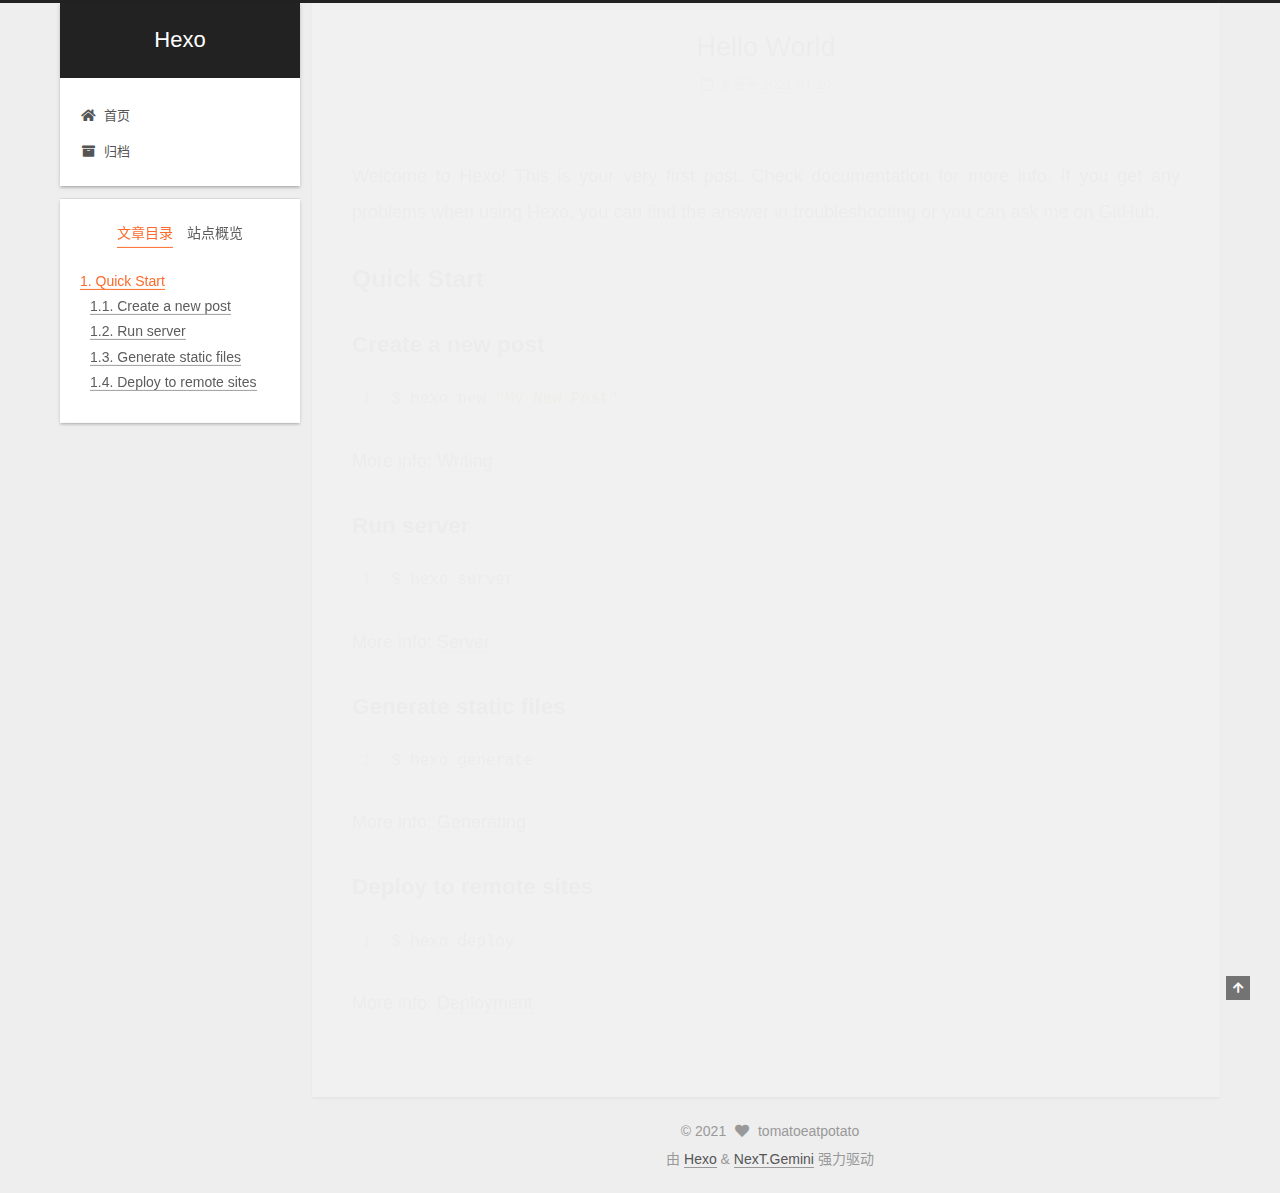
<file: 2021/01/20/hello-world/index.html>
<!DOCTYPE html>
<html lang="zh-CN">
<head>
  <meta charset="UTF-8">
<meta name="viewport" content="width=device-width, initial-scale=1, maximum-scale=2">
<meta name="theme-color" content="#222">
<meta name="generator" content="Hexo 5.3.0">
  <link rel="apple-touch-icon" sizes="180x180" href="/images/apple-touch-icon-next.png">
  <link rel="icon" type="image/png" sizes="32x32" href="/images/favicon-32x32-next.png">
  <link rel="icon" type="image/png" sizes="16x16" href="/images/favicon-16x16-next.png">
  <link rel="mask-icon" href="/images/logo.svg" color="#222">

<link rel="stylesheet" href="/css/main.css">


<link rel="stylesheet" href="/lib/font-awesome/css/all.min.css">

<script id="hexo-configurations">
    var NexT = window.NexT || {};
    var CONFIG = {"hostname":"example.com","root":"/","scheme":"Gemini","version":"7.8.0","exturl":false,"sidebar":{"position":"left","display":"post","padding":18,"offset":12,"onmobile":false},"copycode":{"enable":false,"show_result":false,"style":null},"back2top":{"enable":true,"sidebar":false,"scrollpercent":false},"bookmark":{"enable":false,"color":"#222","save":"auto"},"fancybox":false,"mediumzoom":false,"lazyload":false,"pangu":false,"comments":{"style":"tabs","active":null,"storage":true,"lazyload":false,"nav":null},"algolia":{"hits":{"per_page":10},"labels":{"input_placeholder":"Search for Posts","hits_empty":"We didn't find any results for the search: ${query}","hits_stats":"${hits} results found in ${time} ms"}},"localsearch":{"enable":false,"trigger":"auto","top_n_per_article":1,"unescape":false,"preload":false},"motion":{"enable":true,"async":false,"transition":{"post_block":"fadeIn","post_header":"slideDownIn","post_body":"slideDownIn","coll_header":"slideLeftIn","sidebar":"slideUpIn"}}};
  </script>

  <meta name="description" content="Welcome to Hexo! This is your very first post. Check documentation for more info. If you get any problems when using Hexo, you can find the answer in troubleshooting or you can ask me on GitHub. Quick">
<meta property="og:type" content="article">
<meta property="og:title" content="Hello World">
<meta property="og:url" content="http://example.com/2021/01/20/hello-world/index.html">
<meta property="og:site_name" content="Hexo">
<meta property="og:description" content="Welcome to Hexo! This is your very first post. Check documentation for more info. If you get any problems when using Hexo, you can find the answer in troubleshooting or you can ask me on GitHub. Quick">
<meta property="og:locale" content="zh_CN">
<meta property="article:published_time" content="2021-01-20T15:02:17.480Z">
<meta property="article:modified_time" content="2021-01-20T15:02:17.480Z">
<meta property="article:author" content="tomatoeatpotato">
<meta name="twitter:card" content="summary">

<link rel="canonical" href="http://example.com/2021/01/20/hello-world/">


<script id="page-configurations">
  // https://hexo.io/docs/variables.html
  CONFIG.page = {
    sidebar: "",
    isHome : false,
    isPost : true,
    lang   : 'zh-CN'
  };
</script>

  <title>Hello World | Hexo</title>
  






  <noscript>
  <style>
  .use-motion .brand,
  .use-motion .menu-item,
  .sidebar-inner,
  .use-motion .post-block,
  .use-motion .pagination,
  .use-motion .comments,
  .use-motion .post-header,
  .use-motion .post-body,
  .use-motion .collection-header { opacity: initial; }

  .use-motion .site-title,
  .use-motion .site-subtitle {
    opacity: initial;
    top: initial;
  }

  .use-motion .logo-line-before i { left: initial; }
  .use-motion .logo-line-after i { right: initial; }
  </style>
</noscript>

</head>

<body itemscope itemtype="http://schema.org/WebPage">
  <div class="container use-motion">
    <div class="headband"></div>

    <header class="header" itemscope itemtype="http://schema.org/WPHeader">
      <div class="header-inner"><div class="site-brand-container">
  <div class="site-nav-toggle">
    <div class="toggle" aria-label="切换导航栏">
      <span class="toggle-line toggle-line-first"></span>
      <span class="toggle-line toggle-line-middle"></span>
      <span class="toggle-line toggle-line-last"></span>
    </div>
  </div>

  <div class="site-meta">

    <a href="/" class="brand" rel="start">
      <span class="logo-line-before"><i></i></span>
      <h1 class="site-title">Hexo</h1>
      <span class="logo-line-after"><i></i></span>
    </a>
  </div>

  <div class="site-nav-right">
    <div class="toggle popup-trigger">
    </div>
  </div>
</div>




<nav class="site-nav">
  <ul id="menu" class="main-menu menu">
        <li class="menu-item menu-item-home">

    <a href="/" rel="section"><i class="fa fa-home fa-fw"></i>首页</a>

  </li>
        <li class="menu-item menu-item-archives">

    <a href="/archives/" rel="section"><i class="fa fa-archive fa-fw"></i>归档</a>

  </li>
  </ul>
</nav>




</div>
    </header>

    
  <div class="back-to-top">
    <i class="fa fa-arrow-up"></i>
    <span>0%</span>
  </div>


    <main class="main">
      <div class="main-inner">
        <div class="content-wrap">
          

          <div class="content post posts-expand">
            

    
  
  
  <article itemscope itemtype="http://schema.org/Article" class="post-block" lang="zh-CN">
    <link itemprop="mainEntityOfPage" href="http://example.com/2021/01/20/hello-world/">

    <span hidden itemprop="author" itemscope itemtype="http://schema.org/Person">
      <meta itemprop="image" content="/images/avatar.gif">
      <meta itemprop="name" content="tomatoeatpotato">
      <meta itemprop="description" content="Welcome to my first pape">
    </span>

    <span hidden itemprop="publisher" itemscope itemtype="http://schema.org/Organization">
      <meta itemprop="name" content="Hexo">
    </span>
      <header class="post-header">
        <h1 class="post-title" itemprop="name headline">
          Hello World
        </h1>

        <div class="post-meta">
            <span class="post-meta-item">
              <span class="post-meta-item-icon">
                <i class="far fa-calendar"></i>
              </span>
              <span class="post-meta-item-text">发表于</span>

              <time title="创建时间：2021-01-20 23:02:17" itemprop="dateCreated datePublished" datetime="2021-01-20T23:02:17+08:00">2021-01-20</time>
            </span>

          

        </div>
      </header>

    
    
    
    <div class="post-body" itemprop="articleBody">

      
        <p>Welcome to <a target="_blank" rel="noopener" href="https://hexo.io/">Hexo</a>! This is your very first post. Check <a target="_blank" rel="noopener" href="https://hexo.io/docs/">documentation</a> for more info. If you get any problems when using Hexo, you can find the answer in <a target="_blank" rel="noopener" href="https://hexo.io/docs/troubleshooting.html">troubleshooting</a> or you can ask me on <a target="_blank" rel="noopener" href="https://github.com/hexojs/hexo/issues">GitHub</a>.</p>
<h2 id="Quick-Start"><a href="#Quick-Start" class="headerlink" title="Quick Start"></a>Quick Start</h2><h3 id="Create-a-new-post"><a href="#Create-a-new-post" class="headerlink" title="Create a new post"></a>Create a new post</h3><figure class="highlight bash"><table><tr><td class="gutter"><pre><span class="line">1</span><br></pre></td><td class="code"><pre><span class="line">$ hexo new <span class="string">&quot;My New Post&quot;</span></span><br></pre></td></tr></table></figure>
<p>More info: <a target="_blank" rel="noopener" href="https://hexo.io/docs/writing.html">Writing</a></p>
<h3 id="Run-server"><a href="#Run-server" class="headerlink" title="Run server"></a>Run server</h3><figure class="highlight bash"><table><tr><td class="gutter"><pre><span class="line">1</span><br></pre></td><td class="code"><pre><span class="line">$ hexo server</span><br></pre></td></tr></table></figure>
<p>More info: <a target="_blank" rel="noopener" href="https://hexo.io/docs/server.html">Server</a></p>
<h3 id="Generate-static-files"><a href="#Generate-static-files" class="headerlink" title="Generate static files"></a>Generate static files</h3><figure class="highlight bash"><table><tr><td class="gutter"><pre><span class="line">1</span><br></pre></td><td class="code"><pre><span class="line">$ hexo generate</span><br></pre></td></tr></table></figure>
<p>More info: <a target="_blank" rel="noopener" href="https://hexo.io/docs/generating.html">Generating</a></p>
<h3 id="Deploy-to-remote-sites"><a href="#Deploy-to-remote-sites" class="headerlink" title="Deploy to remote sites"></a>Deploy to remote sites</h3><figure class="highlight bash"><table><tr><td class="gutter"><pre><span class="line">1</span><br></pre></td><td class="code"><pre><span class="line">$ hexo deploy</span><br></pre></td></tr></table></figure>
<p>More info: <a target="_blank" rel="noopener" href="https://hexo.io/docs/one-command-deployment.html">Deployment</a></p>

    </div>

    
    
    

      <footer class="post-footer">

        


        
      </footer>
    
  </article>
  
  
  



          </div>
          

<script>
  window.addEventListener('tabs:register', () => {
    let { activeClass } = CONFIG.comments;
    if (CONFIG.comments.storage) {
      activeClass = localStorage.getItem('comments_active') || activeClass;
    }
    if (activeClass) {
      let activeTab = document.querySelector(`a[href="#comment-${activeClass}"]`);
      if (activeTab) {
        activeTab.click();
      }
    }
  });
  if (CONFIG.comments.storage) {
    window.addEventListener('tabs:click', event => {
      if (!event.target.matches('.tabs-comment .tab-content .tab-pane')) return;
      let commentClass = event.target.classList[1];
      localStorage.setItem('comments_active', commentClass);
    });
  }
</script>

        </div>
          
  
  <div class="toggle sidebar-toggle">
    <span class="toggle-line toggle-line-first"></span>
    <span class="toggle-line toggle-line-middle"></span>
    <span class="toggle-line toggle-line-last"></span>
  </div>

  <aside class="sidebar">
    <div class="sidebar-inner">

      <ul class="sidebar-nav motion-element">
        <li class="sidebar-nav-toc">
          文章目录
        </li>
        <li class="sidebar-nav-overview">
          站点概览
        </li>
      </ul>

      <!--noindex-->
      <div class="post-toc-wrap sidebar-panel">
          <div class="post-toc motion-element"><ol class="nav"><li class="nav-item nav-level-2"><a class="nav-link" href="#Quick-Start"><span class="nav-number">1.</span> <span class="nav-text">Quick Start</span></a><ol class="nav-child"><li class="nav-item nav-level-3"><a class="nav-link" href="#Create-a-new-post"><span class="nav-number">1.1.</span> <span class="nav-text">Create a new post</span></a></li><li class="nav-item nav-level-3"><a class="nav-link" href="#Run-server"><span class="nav-number">1.2.</span> <span class="nav-text">Run server</span></a></li><li class="nav-item nav-level-3"><a class="nav-link" href="#Generate-static-files"><span class="nav-number">1.3.</span> <span class="nav-text">Generate static files</span></a></li><li class="nav-item nav-level-3"><a class="nav-link" href="#Deploy-to-remote-sites"><span class="nav-number">1.4.</span> <span class="nav-text">Deploy to remote sites</span></a></li></ol></li></ol></div>
      </div>
      <!--/noindex-->

      <div class="site-overview-wrap sidebar-panel">
        <div class="site-author motion-element" itemprop="author" itemscope itemtype="http://schema.org/Person">
  <p class="site-author-name" itemprop="name">tomatoeatpotato</p>
  <div class="site-description" itemprop="description">Welcome to my first pape</div>
</div>
<div class="site-state-wrap motion-element">
  <nav class="site-state">
      <div class="site-state-item site-state-posts">
          <a href="/archives/">
        
          <span class="site-state-item-count">1</span>
          <span class="site-state-item-name">日志</span>
        </a>
      </div>
  </nav>
</div>



      </div>

    </div>
  </aside>
  <div id="sidebar-dimmer"></div>


      </div>
    </main>

    <footer class="footer">
      <div class="footer-inner">
        

        

<div class="copyright">
  
  &copy; 
  <span itemprop="copyrightYear">2021</span>
  <span class="with-love">
    <i class="fa fa-heart"></i>
  </span>
  <span class="author" itemprop="copyrightHolder">tomatoeatpotato</span>
</div>
  <div class="powered-by">由 <a href="https://hexo.io/" class="theme-link" rel="noopener" target="_blank">Hexo</a> & <a href="https://theme-next.org/" class="theme-link" rel="noopener" target="_blank">NexT.Gemini</a> 强力驱动
  </div>

        








      </div>
    </footer>
  </div>

  
  <script src="/lib/anime.min.js"></script>
  <script src="/lib/velocity/velocity.min.js"></script>
  <script src="/lib/velocity/velocity.ui.min.js"></script>

<script src="/js/utils.js"></script>

<script src="/js/motion.js"></script>


<script src="/js/schemes/pisces.js"></script>


<script src="/js/next-boot.js"></script>




  















  

  

</body>
</html>
</file>
<file: css/main.css>
:root {
  --body-bg-color: #eee;
  --content-bg-color: #fff;
  --card-bg-color: #f5f5f5;
  --text-color: #555;
  --blockquote-color: #666;
  --link-color: #555;
  --link-hover-color: #222;
  --brand-color: #fff;
  --brand-hover-color: #fff;
  --table-row-odd-bg-color: #f9f9f9;
  --table-row-hover-bg-color: #f5f5f5;
  --menu-item-bg-color: #f5f5f5;
  --btn-default-bg: #fff;
  --btn-default-color: #555;
  --btn-default-border-color: #555;
  --btn-default-hover-bg: #222;
  --btn-default-hover-color: #fff;
  --btn-default-hover-border-color: #222;
}
html {
  line-height: 1.15; /* 1 */
  -webkit-text-size-adjust: 100%; /* 2 */
}
body {
  margin: 0;
}
main {
  display: block;
}
h1 {
  font-size: 2em;
  margin: 0.67em 0;
}
hr {
  box-sizing: content-box; /* 1 */
  height: 0; /* 1 */
  overflow: visible; /* 2 */
}
pre {
  font-family: monospace, monospace; /* 1 */
  font-size: 1em; /* 2 */
}
a {
  background: transparent;
}
abbr[title] {
  border-bottom: none; /* 1 */
  text-decoration: underline; /* 2 */
  text-decoration: underline dotted; /* 2 */
}
b,
strong {
  font-weight: bolder;
}
code,
kbd,
samp {
  font-family: monospace, monospace; /* 1 */
  font-size: 1em; /* 2 */
}
small {
  font-size: 80%;
}
sub,
sup {
  font-size: 75%;
  line-height: 0;
  position: relative;
  vertical-align: baseline;
}
sub {
  bottom: -0.25em;
}
sup {
  top: -0.5em;
}
img {
  border-style: none;
}
button,
input,
optgroup,
select,
textarea {
  font-family: inherit; /* 1 */
  font-size: 100%; /* 1 */
  line-height: 1.15; /* 1 */
  margin: 0; /* 2 */
}
button,
input {
/* 1 */
  overflow: visible;
}
button,
select {
/* 1 */
  text-transform: none;
}
button,
[type='button'],
[type='reset'],
[type='submit'] {
  -webkit-appearance: button;
}
button::-moz-focus-inner,
[type='button']::-moz-focus-inner,
[type='reset']::-moz-focus-inner,
[type='submit']::-moz-focus-inner {
  border-style: none;
  padding: 0;
}
button:-moz-focusring,
[type='button']:-moz-focusring,
[type='reset']:-moz-focusring,
[type='submit']:-moz-focusring {
  outline: 1px dotted ButtonText;
}
fieldset {
  padding: 0.35em 0.75em 0.625em;
}
legend {
  box-sizing: border-box; /* 1 */
  color: inherit; /* 2 */
  display: table; /* 1 */
  max-width: 100%; /* 1 */
  padding: 0; /* 3 */
  white-space: normal; /* 1 */
}
progress {
  vertical-align: baseline;
}
textarea {
  overflow: auto;
}
[type='checkbox'],
[type='radio'] {
  box-sizing: border-box; /* 1 */
  padding: 0; /* 2 */
}
[type='number']::-webkit-inner-spin-button,
[type='number']::-webkit-outer-spin-button {
  height: auto;
}
[type='search'] {
  outline-offset: -2px; /* 2 */
  -webkit-appearance: textfield; /* 1 */
}
[type='search']::-webkit-search-decoration {
  -webkit-appearance: none;
}
::-webkit-file-upload-button {
  font: inherit; /* 2 */
  -webkit-appearance: button; /* 1 */
}
details {
  display: block;
}
summary {
  display: list-item;
}
template {
  display: none;
}
[hidden] {
  display: none;
}
::selection {
  background: #262a30;
  color: #eee;
}
html,
body {
  height: 100%;
}
body {
  background: var(--body-bg-color);
  color: var(--text-color);
  font-family: 'Lato', "PingFang SC", "Microsoft YaHei", sans-serif;
  font-size: 1em;
  line-height: 2;
}
@media (max-width: 991px) {
  body {
    padding-left: 0 !important;
    padding-right: 0 !important;
  }
}
h1,
h2,
h3,
h4,
h5,
h6 {
  font-family: 'Lato', "PingFang SC", "Microsoft YaHei", sans-serif;
  font-weight: bold;
  line-height: 1.5;
  margin: 20px 0 15px;
}
h1 {
  font-size: 1.5em;
}
h2 {
  font-size: 1.375em;
}
h3 {
  font-size: 1.25em;
}
h4 {
  font-size: 1.125em;
}
h5 {
  font-size: 1em;
}
h6 {
  font-size: 0.875em;
}
p {
  margin: 0 0 20px 0;
}
a,
span.exturl {
  border-bottom: 1px solid #999;
  color: var(--link-color);
  outline: 0;
  text-decoration: none;
  overflow-wrap: break-word;
  word-wrap: break-word;
  cursor: pointer;
}
a:hover,
span.exturl:hover {
  border-bottom-color: var(--link-hover-color);
  color: var(--link-hover-color);
}
iframe,
img,
video {
  display: block;
  margin-left: auto;
  margin-right: auto;
  max-width: 100%;
}
hr {
  background-image: repeating-linear-gradient(-45deg, #ddd, #ddd 4px, transparent 4px, transparent 8px);
  border: 0;
  height: 3px;
  margin: 40px 0;
}
blockquote {
  border-left: 4px solid #ddd;
  color: var(--blockquote-color);
  margin: 0;
  padding: 0 15px;
}
blockquote cite::before {
  content: '-';
  padding: 0 5px;
}
dt {
  font-weight: bold;
}
dd {
  margin: 0;
  padding: 0;
}
kbd {
  background-color: #f5f5f5;
  background-image: linear-gradient(#eee, #fff, #eee);
  border: 1px solid #ccc;
  border-radius: 0.2em;
  box-shadow: 0.1em 0.1em 0.2em rgba(0,0,0,0.1);
  color: #555;
  font-family: inherit;
  padding: 0.1em 0.3em;
  white-space: nowrap;
}
.table-container {
  overflow: auto;
}
table {
  border-collapse: collapse;
  border-spacing: 0;
  font-size: 0.875em;
  margin: 0 0 20px 0;
  width: 100%;
}
tbody tr:nth-of-type(odd) {
  background: var(--table-row-odd-bg-color);
}
tbody tr:hover {
  background: var(--table-row-hover-bg-color);
}
caption,
th,
td {
  font-weight: normal;
  padding: 8px;
  vertical-align: middle;
}
th,
td {
  border: 1px solid #ddd;
  border-bottom: 3px solid #ddd;
}
th {
  font-weight: 700;
  padding-bottom: 10px;
}
td {
  border-bottom-width: 1px;
}
.btn {
  background: var(--btn-default-bg);
  border: 2px solid var(--btn-default-border-color);
  border-radius: 2px;
  color: var(--btn-default-color);
  display: inline-block;
  font-size: 0.875em;
  line-height: 2;
  padding: 0 20px;
  text-decoration: none;
  transition-property: background-color;
  transition-delay: 0s;
  transition-duration: 0.2s;
  transition-timing-function: ease-in-out;
}
.btn:hover {
  background: var(--btn-default-hover-bg);
  border-color: var(--btn-default-hover-border-color);
  color: var(--btn-default-hover-color);
}
.btn + .btn {
  margin: 0 0 8px 8px;
}
.btn .fa-fw {
  text-align: left;
  width: 1.285714285714286em;
}
.toggle {
  line-height: 0;
}
.toggle .toggle-line {
  background: #fff;
  display: inline-block;
  height: 2px;
  left: 0;
  position: relative;
  top: 0;
  transition: all 0.4s;
  vertical-align: top;
  width: 100%;
}
.toggle .toggle-line:not(:first-child) {
  margin-top: 3px;
}
.toggle.toggle-arrow .toggle-line-first {
  left: 50%;
  top: 2px;
  transform: rotate(45deg);
  width: 50%;
}
.toggle.toggle-arrow .toggle-line-middle {
  left: 2px;
  width: 90%;
}
.toggle.toggle-arrow .toggle-line-last {
  left: 50%;
  top: -2px;
  transform: rotate(-45deg);
  width: 50%;
}
.toggle.toggle-close .toggle-line-first {
  transform: rotate(-45deg);
  top: 5px;
}
.toggle.toggle-close .toggle-line-middle {
  opacity: 0;
}
.toggle.toggle-close .toggle-line-last {
  transform: rotate(45deg);
  top: -5px;
}
.highlight,
pre {
  background: #f7f7f7;
  color: #4d4d4c;
  line-height: 1.6;
  margin: 0 auto 20px;
}
pre,
code {
  font-family: consolas, Menlo, monospace, "PingFang SC", "Microsoft YaHei";
}
code {
  background: #eee;
  border-radius: 3px;
  color: #555;
  padding: 2px 4px;
  overflow-wrap: break-word;
  word-wrap: break-word;
}
.highlight *::selection {
  background: #d6d6d6;
}
.highlight pre {
  border: 0;
  margin: 0;
  padding: 10px 0;
}
.highlight table {
  border: 0;
  margin: 0;
  width: auto;
}
.highlight td {
  border: 0;
  padding: 0;
}
.highlight figcaption {
  background: #eff2f3;
  color: #4d4d4c;
  display: flex;
  font-size: 0.875em;
  justify-content: space-between;
  line-height: 1.2;
  padding: 0.5em;
}
.highlight figcaption a {
  color: #4d4d4c;
}
.highlight figcaption a:hover {
  border-bottom-color: #4d4d4c;
}
.highlight .gutter {
  -moz-user-select: none;
  -ms-user-select: none;
  -webkit-user-select: none;
  user-select: none;
}
.highlight .gutter pre {
  background: #eff2f3;
  color: #869194;
  padding-left: 10px;
  padding-right: 10px;
  text-align: right;
}
.highlight .code pre {
  background: #f7f7f7;
  padding-left: 10px;
  width: 100%;
}
.gist table {
  width: auto;
}
.gist table td {
  border: 0;
}
pre {
  overflow: auto;
  padding: 10px;
}
pre code {
  background: none;
  color: #4d4d4c;
  font-size: 0.875em;
  padding: 0;
  text-shadow: none;
}
pre .deletion {
  background: #fdd;
}
pre .addition {
  background: #dfd;
}
pre .meta {
  color: #eab700;
  -moz-user-select: none;
  -ms-user-select: none;
  -webkit-user-select: none;
  user-select: none;
}
pre .comment {
  color: #8e908c;
}
pre .variable,
pre .attribute,
pre .tag,
pre .name,
pre .regexp,
pre .ruby .constant,
pre .xml .tag .title,
pre .xml .pi,
pre .xml .doctype,
pre .html .doctype,
pre .css .id,
pre .css .class,
pre .css .pseudo {
  color: #c82829;
}
pre .number,
pre .preprocessor,
pre .built_in,
pre .builtin-name,
pre .literal,
pre .params,
pre .constant,
pre .command {
  color: #f5871f;
}
pre .ruby .class .title,
pre .css .rules .attribute,
pre .string,
pre .symbol,
pre .value,
pre .inheritance,
pre .header,
pre .ruby .symbol,
pre .xml .cdata,
pre .special,
pre .formula {
  color: #718c00;
}
pre .title,
pre .css .hexcolor {
  color: #3e999f;
}
pre .function,
pre .python .decorator,
pre .python .title,
pre .ruby .function .title,
pre .ruby .title .keyword,
pre .perl .sub,
pre .javascript .title,
pre .coffeescript .title {
  color: #4271ae;
}
pre .keyword,
pre .javascript .function {
  color: #8959a8;
}
.blockquote-center {
  border-left: none;
  margin: 40px 0;
  padding: 0;
  position: relative;
  text-align: center;
}
.blockquote-center .fa {
  display: block;
  opacity: 0.6;
  position: absolute;
  width: 100%;
}
.blockquote-center .fa-quote-left {
  border-top: 1px solid #ccc;
  text-align: left;
  top: -20px;
}
.blockquote-center .fa-quote-right {
  border-bottom: 1px solid #ccc;
  text-align: right;
  bottom: -20px;
}
.blockquote-center p,
.blockquote-center div {
  text-align: center;
}
.post-body .group-picture img {
  margin: 0 auto;
  padding: 0 3px;
}
.group-picture-row {
  margin-bottom: 6px;
  overflow: hidden;
}
.group-picture-column {
  float: left;
  margin-bottom: 10px;
}
.post-body .label {
  color: #555;
  display: inline;
  padding: 0 2px;
}
.post-body .label.default {
  background: #f0f0f0;
}
.post-body .label.primary {
  background: #efe6f7;
}
.post-body .label.info {
  background: #e5f2f8;
}
.post-body .label.success {
  background: #e7f4e9;
}
.post-body .label.warning {
  background: #fcf6e1;
}
.post-body .label.danger {
  background: #fae8eb;
}
.post-body .tabs {
  margin-bottom: 20px;
}
.post-body .tabs,
.tabs-comment {
  display: block;
  padding-top: 10px;
  position: relative;
}
.post-body .tabs ul.nav-tabs,
.tabs-comment ul.nav-tabs {
  display: flex;
  flex-wrap: wrap;
  margin: 0;
  margin-bottom: -1px;
  padding: 0;
}
@media (max-width: 413px) {
  .post-body .tabs ul.nav-tabs,
  .tabs-comment ul.nav-tabs {
    display: block;
    margin-bottom: 5px;
  }
}
.post-body .tabs ul.nav-tabs li.tab,
.tabs-comment ul.nav-tabs li.tab {
  border-bottom: 1px solid #ddd;
  border-left: 1px solid transparent;
  border-right: 1px solid transparent;
  border-top: 3px solid transparent;
  flex-grow: 1;
  list-style-type: none;
  border-radius: 0 0 0 0;
}
@media (max-width: 413px) {
  .post-body .tabs ul.nav-tabs li.tab,
  .tabs-comment ul.nav-tabs li.tab {
    border-bottom: 1px solid transparent;
    border-left: 3px solid transparent;
    border-right: 1px solid transparent;
    border-top: 1px solid transparent;
  }
}
@media (max-width: 413px) {
  .post-body .tabs ul.nav-tabs li.tab,
  .tabs-comment ul.nav-tabs li.tab {
    border-radius: 0;
  }
}
.post-body .tabs ul.nav-tabs li.tab a,
.tabs-comment ul.nav-tabs li.tab a {
  border-bottom: initial;
  display: block;
  line-height: 1.8;
  outline: 0;
  padding: 0.25em 0.75em;
  text-align: center;
  transition-delay: 0s;
  transition-duration: 0.2s;
  transition-timing-function: ease-out;
}
.post-body .tabs ul.nav-tabs li.tab a i,
.tabs-comment ul.nav-tabs li.tab a i {
  width: 1.285714285714286em;
}
.post-body .tabs ul.nav-tabs li.tab.active,
.tabs-comment ul.nav-tabs li.tab.active {
  border-bottom: 1px solid transparent;
  border-left: 1px solid #ddd;
  border-right: 1px solid #ddd;
  border-top: 3px solid #fc6423;
}
@media (max-width: 413px) {
  .post-body .tabs ul.nav-tabs li.tab.active,
  .tabs-comment ul.nav-tabs li.tab.active {
    border-bottom: 1px solid #ddd;
    border-left: 3px solid #fc6423;
    border-right: 1px solid #ddd;
    border-top: 1px solid #ddd;
  }
}
.post-body .tabs ul.nav-tabs li.tab.active a,
.tabs-comment ul.nav-tabs li.tab.active a {
  color: var(--link-color);
  cursor: default;
}
.post-body .tabs .tab-content .tab-pane,
.tabs-comment .tab-content .tab-pane {
  border: 1px solid #ddd;
  border-top: 0;
  padding: 20px 20px 0 20px;
  border-radius: 0;
}
.post-body .tabs .tab-content .tab-pane:not(.active),
.tabs-comment .tab-content .tab-pane:not(.active) {
  display: none;
}
.post-body .tabs .tab-content .tab-pane.active,
.tabs-comment .tab-content .tab-pane.active {
  display: block;
}
.post-body .tabs .tab-content .tab-pane.active:nth-of-type(1),
.tabs-comment .tab-content .tab-pane.active:nth-of-type(1) {
  border-radius: 0 0 0 0;
}
@media (max-width: 413px) {
  .post-body .tabs .tab-content .tab-pane.active:nth-of-type(1),
  .tabs-comment .tab-content .tab-pane.active:nth-of-type(1) {
    border-radius: 0;
  }
}
.post-body .note {
  border-radius: 3px;
  margin-bottom: 20px;
  padding: 1em;
  position: relative;
  border: 1px solid #eee;
  border-left-width: 5px;
}
.post-body .note h2,
.post-body .note h3,
.post-body .note h4,
.post-body .note h5,
.post-body .note h6 {
  margin-top: 0;
  border-bottom: initial;
  margin-bottom: 0;
  padding-top: 0;
}
.post-body .note p:first-child,
.post-body .note ul:first-child,
.post-body .note ol:first-child,
.post-body .note table:first-child,
.post-body .note pre:first-child,
.post-body .note blockquote:first-child,
.post-body .note img:first-child {
  margin-top: 0;
}
.post-body .note p:last-child,
.post-body .note ul:last-child,
.post-body .note ol:last-child,
.post-body .note table:last-child,
.post-body .note pre:last-child,
.post-body .note blockquote:last-child,
.post-body .note img:last-child {
  margin-bottom: 0;
}
.post-body .note.default {
  border-left-color: #777;
}
.post-body .note.default h2,
.post-body .note.default h3,
.post-body .note.default h4,
.post-body .note.default h5,
.post-body .note.default h6 {
  color: #777;
}
.post-body .note.primary {
  border-left-color: #6f42c1;
}
.post-body .note.primary h2,
.post-body .note.primary h3,
.post-body .note.primary h4,
.post-body .note.primary h5,
.post-body .note.primary h6 {
  color: #6f42c1;
}
.post-body .note.info {
  border-left-color: #428bca;
}
.post-body .note.info h2,
.post-body .note.info h3,
.post-body .note.info h4,
.post-body .note.info h5,
.post-body .note.info h6 {
  color: #428bca;
}
.post-body .note.success {
  border-left-color: #5cb85c;
}
.post-body .note.success h2,
.post-body .note.success h3,
.post-body .note.success h4,
.post-body .note.success h5,
.post-body .note.success h6 {
  color: #5cb85c;
}
.post-body .note.warning {
  border-left-color: #f0ad4e;
}
.post-body .note.warning h2,
.post-body .note.warning h3,
.post-body .note.warning h4,
.post-body .note.warning h5,
.post-body .note.warning h6 {
  color: #f0ad4e;
}
.post-body .note.danger {
  border-left-color: #d9534f;
}
.post-body .note.danger h2,
.post-body .note.danger h3,
.post-body .note.danger h4,
.post-body .note.danger h5,
.post-body .note.danger h6 {
  color: #d9534f;
}
.pagination .prev,
.pagination .next,
.pagination .page-number,
.pagination .space {
  display: inline-block;
  margin: 0 10px;
  padding: 0 11px;
  position: relative;
  top: -1px;
}
@media (max-width: 767px) {
  .pagination .prev,
  .pagination .next,
  .pagination .page-number,
  .pagination .space {
    margin: 0 5px;
  }
}
.pagination {
  border-top: 1px solid #eee;
  margin: 120px 0 0;
  text-align: center;
}
.pagination .prev,
.pagination .next,
.pagination .page-number {
  border-bottom: 0;
  border-top: 1px solid #eee;
  transition-property: border-color;
  transition-delay: 0s;
  transition-duration: 0.2s;
  transition-timing-function: ease-in-out;
}
.pagination .prev:hover,
.pagination .next:hover,
.pagination .page-number:hover {
  border-top-color: #222;
}
.pagination .space {
  margin: 0;
  padding: 0;
}
.pagination .prev {
  margin-left: 0;
}
.pagination .next {
  margin-right: 0;
}
.pagination .page-number.current {
  background: #ccc;
  border-top-color: #ccc;
  color: #fff;
}
@media (max-width: 767px) {
  .pagination {
    border-top: none;
  }
  .pagination .prev,
  .pagination .next,
  .pagination .page-number {
    border-bottom: 1px solid #eee;
    border-top: 0;
    margin-bottom: 10px;
    padding: 0 10px;
  }
  .pagination .prev:hover,
  .pagination .next:hover,
  .pagination .page-number:hover {
    border-bottom-color: #222;
  }
}
.comments {
  margin-top: 60px;
  overflow: hidden;
}
.comment-button-group {
  display: flex;
  flex-wrap: wrap-reverse;
  justify-content: center;
  margin: 1em 0;
}
.comment-button-group .comment-button {
  margin: 0.1em 0.2em;
}
.comment-button-group .comment-button.active {
  background: var(--btn-default-hover-bg);
  border-color: var(--btn-default-hover-border-color);
  color: var(--btn-default-hover-color);
}
.comment-position {
  display: none;
}
.comment-position.active {
  display: block;
}
.tabs-comment {
  background: var(--content-bg-color);
  margin-top: 4em;
  padding-top: 0;
}
.tabs-comment .comments {
  border: 0;
  box-shadow: none;
  margin-top: 0;
  padding-top: 0;
}
.container {
  min-height: 100%;
  position: relative;
}
.main-inner {
  margin: 0 auto;
  width: calc(100% - 20px);
}
@media (min-width: 1200px) {
  .main-inner {
    width: 1160px;
  }
}
@media (min-width: 1600px) {
  .main-inner {
    width: 73%;
  }
}
@media (max-width: 767px) {
  .content-wrap {
    padding: 0 20px;
  }
}
.header {
  background: transparent;
}
.header-inner {
  margin: 0 auto;
  width: calc(100% - 20px);
}
@media (min-width: 1200px) {
  .header-inner {
    width: 1160px;
  }
}
@media (min-width: 1600px) {
  .header-inner {
    width: 73%;
  }
}
.site-brand-container {
  display: flex;
  flex-shrink: 0;
  padding: 0 10px;
}
.headband {
  background: #222;
  height: 3px;
}
.site-meta {
  flex-grow: 1;
  text-align: center;
}
@media (max-width: 767px) {
  .site-meta {
    text-align: center;
  }
}
.brand {
  border-bottom: none;
  color: var(--brand-color);
  display: inline-block;
  line-height: 1.375em;
  padding: 0 40px;
  position: relative;
}
.brand:hover {
  color: var(--brand-hover-color);
}
.site-title {
  font-family: 'Lato', "PingFang SC", "Microsoft YaHei", sans-serif;
  font-size: 1.375em;
  font-weight: normal;
  margin: 0;
}
.site-subtitle {
  color: #ddd;
  font-size: 0.8125em;
  margin: 10px 0;
}
.use-motion .brand {
  opacity: 0;
}
.use-motion .site-title,
.use-motion .site-subtitle,
.use-motion .custom-logo-image {
  opacity: 0;
  position: relative;
  top: -10px;
}
.site-nav-toggle,
.site-nav-right {
  display: none;
}
@media (max-width: 767px) {
  .site-nav-toggle,
  .site-nav-right {
    display: flex;
    flex-direction: column;
    justify-content: center;
  }
}
.site-nav-toggle .toggle,
.site-nav-right .toggle {
  color: var(--text-color);
  padding: 10px;
  width: 22px;
}
.site-nav-toggle .toggle .toggle-line,
.site-nav-right .toggle .toggle-line {
  background: var(--text-color);
  border-radius: 1px;
}
.site-nav {
  display: block;
}
@media (max-width: 767px) {
  .site-nav {
    clear: both;
    display: none;
  }
}
.site-nav.site-nav-on {
  display: block;
}
.menu {
  margin-top: 20px;
  padding-left: 0;
  text-align: center;
}
.menu-item {
  display: inline-block;
  list-style: none;
  margin: 0 10px;
}
@media (max-width: 767px) {
  .menu-item {
    display: block;
    margin-top: 10px;
  }
  .menu-item.menu-item-search {
    display: none;
  }
}
.menu-item a,
.menu-item span.exturl {
  border-bottom: 0;
  display: block;
  font-size: 0.8125em;
  transition-property: border-color;
  transition-delay: 0s;
  transition-duration: 0.2s;
  transition-timing-function: ease-in-out;
}
@media (hover: none) {
  .menu-item a:hover,
  .menu-item span.exturl:hover {
    border-bottom-color: transparent !important;
  }
}
.menu-item .fa,
.menu-item .fab,
.menu-item .far,
.menu-item .fas {
  margin-right: 8px;
}
.menu-item .badge {
  display: inline-block;
  font-weight: bold;
  line-height: 1;
  margin-left: 0.35em;
  margin-top: 0.35em;
  text-align: center;
  white-space: nowrap;
}
@media (max-width: 767px) {
  .menu-item .badge {
    float: right;
    margin-left: 0;
  }
}
.menu-item-active a,
.menu .menu-item a:hover,
.menu .menu-item span.exturl:hover {
  background: var(--menu-item-bg-color);
}
.use-motion .menu-item {
  opacity: 0;
}
.sidebar {
  background: #222;
  bottom: 0;
  box-shadow: inset 0 2px 6px #000;
  position: fixed;
  top: 0;
}
@media (max-width: 991px) {
  .sidebar {
    display: none;
  }
}
.sidebar-inner {
  color: #999;
  padding: 18px 10px;
  text-align: center;
}
.cc-license {
  margin-top: 10px;
  text-align: center;
}
.cc-license .cc-opacity {
  border-bottom: none;
  opacity: 0.7;
}
.cc-license .cc-opacity:hover {
  opacity: 0.9;
}
.cc-license img {
  display: inline-block;
}
.site-author-image {
  border: 1px solid #eee;
  display: block;
  margin: 0 auto;
  max-width: 120px;
  padding: 2px;
  border-radius: 50%;
}
.site-author-image {
  transition: transform 1s ease-out;
}
.site-author-image:hover {
  transform: rotateZ(360deg);
}
.site-author-name {
  color: var(--text-color);
  font-weight: 600;
  margin: 0;
  text-align: center;
}
.site-description {
  color: #999;
  font-size: 0.8125em;
  margin-top: 0;
  text-align: center;
}
.links-of-author {
  margin-top: 15px;
}
.links-of-author a,
.links-of-author span.exturl {
  border-bottom-color: #555;
  display: inline-block;
  font-size: 0.8125em;
  margin-bottom: 10px;
  margin-right: 10px;
  vertical-align: middle;
}
.links-of-author a::before,
.links-of-author span.exturl::before {
  background: #fcff55;
  border-radius: 50%;
  content: ' ';
  display: inline-block;
  height: 4px;
  margin-right: 3px;
  vertical-align: middle;
  width: 4px;
}
.sidebar-button {
  margin-top: 15px;
}
.sidebar-button a {
  border: 1px solid #fc6423;
  border-radius: 4px;
  color: #fc6423;
  display: inline-block;
  padding: 0 15px;
}
.sidebar-button a .fa,
.sidebar-button a .fab,
.sidebar-button a .far,
.sidebar-button a .fas {
  margin-right: 5px;
}
.sidebar-button a:hover {
  background: #fc6423;
  border: 1px solid #fc6423;
  color: #fff;
}
.sidebar-button a:hover .fa,
.sidebar-button a:hover .fab,
.sidebar-button a:hover .far,
.sidebar-button a:hover .fas {
  color: #fff;
}
.links-of-blogroll {
  font-size: 0.8125em;
  margin-top: 10px;
}
.links-of-blogroll-title {
  font-size: 0.875em;
  font-weight: 600;
  margin-top: 0;
}
.links-of-blogroll-list {
  list-style: none;
  margin: 0;
  padding: 0;
}
#sidebar-dimmer {
  display: none;
}
@media (max-width: 767px) {
  #sidebar-dimmer {
    background: #000;
    display: block;
    height: 100%;
    left: 100%;
    opacity: 0;
    position: fixed;
    top: 0;
    width: 100%;
    z-index: 1100;
  }
  .sidebar-active + #sidebar-dimmer {
    opacity: 0.7;
    transform: translateX(-100%);
    transition: opacity 0.5s;
  }
}
.sidebar-nav {
  margin: 0;
  padding-bottom: 20px;
  padding-left: 0;
}
.sidebar-nav li {
  border-bottom: 1px solid transparent;
  color: var(--text-color);
  cursor: pointer;
  display: inline-block;
  font-size: 0.875em;
}
.sidebar-nav li.sidebar-nav-overview {
  margin-left: 10px;
}
.sidebar-nav li:hover {
  color: #fc6423;
}
.sidebar-nav .sidebar-nav-active {
  border-bottom-color: #fc6423;
  color: #fc6423;
}
.sidebar-nav .sidebar-nav-active:hover {
  color: #fc6423;
}
.sidebar-panel {
  display: none;
  overflow-x: hidden;
  overflow-y: auto;
}
.sidebar-panel-active {
  display: block;
}
.sidebar-toggle {
  background: #222;
  bottom: 45px;
  cursor: pointer;
  height: 14px;
  left: 30px;
  padding: 5px;
  position: fixed;
  width: 14px;
  z-index: 1300;
}
@media (max-width: 991px) {
  .sidebar-toggle {
    left: 20px;
    opacity: 0.8;
    display: none;
  }
}
.sidebar-toggle:hover .toggle-line {
  background: #fc6423;
}
.post-toc {
  font-size: 0.875em;
}
.post-toc ol {
  list-style: none;
  margin: 0;
  padding: 0 2px 5px 10px;
  text-align: left;
}
.post-toc ol > ol {
  padding-left: 0;
}
.post-toc ol a {
  transition-property: all;
  transition-delay: 0s;
  transition-duration: 0.2s;
  transition-timing-function: ease-in-out;
}
.post-toc .nav-item {
  line-height: 1.8;
  overflow: hidden;
  text-overflow: ellipsis;
  white-space: nowrap;
}
.post-toc .nav .nav-child {
  display: none;
}
.post-toc .nav .active > .nav-child {
  display: block;
}
.post-toc .nav .active-current > .nav-child {
  display: block;
}
.post-toc .nav .active-current > .nav-child > .nav-item {
  display: block;
}
.post-toc .nav .active > a {
  border-bottom-color: #fc6423;
  color: #fc6423;
}
.post-toc .nav .active-current > a {
  color: #fc6423;
}
.post-toc .nav .active-current > a:hover {
  color: #fc6423;
}
.site-state {
  display: flex;
  justify-content: center;
  line-height: 1.4;
  margin-top: 10px;
  overflow: hidden;
  text-align: center;
  white-space: nowrap;
}
.site-state-item {
  padding: 0 15px;
}
.site-state-item:not(:first-child) {
  border-left: 1px solid #eee;
}
.site-state-item a {
  border-bottom: none;
}
.site-state-item-count {
  display: block;
  font-size: 1em;
  font-weight: 600;
  text-align: center;
}
.site-state-item-name {
  color: #999;
  font-size: 0.8125em;
}
.footer {
  color: #999;
  font-size: 0.875em;
  padding: 20px 0;
}
.footer.footer-fixed {
  bottom: 0;
  left: 0;
  position: absolute;
  right: 0;
}
.footer-inner {
  box-sizing: border-box;
  margin: 0 auto;
  text-align: center;
  width: calc(100% - 20px);
}
@media (min-width: 1200px) {
  .footer-inner {
    width: 1160px;
  }
}
@media (min-width: 1600px) {
  .footer-inner {
    width: 73%;
  }
}
.languages {
  display: inline-block;
  font-size: 1.125em;
  position: relative;
}
.languages .lang-select-label span {
  margin: 0 0.5em;
}
.languages .lang-select {
  height: 100%;
  left: 0;
  opacity: 0;
  position: absolute;
  top: 0;
  width: 100%;
}
.with-love {
  color: ;
  display: inline-block;
  margin: 0 5px;
}
.powered-by,
.theme-info {
  display: inline-block;
}
@-moz-keyframes iconAnimate {
  0%, 100% {
    transform: scale(1);
  }
  10%, 30% {
    transform: scale(0.9);
  }
  20%, 40%, 60%, 80% {
    transform: scale(1.1);
  }
  50%, 70% {
    transform: scale(1.1);
  }
}
@-webkit-keyframes iconAnimate {
  0%, 100% {
    transform: scale(1);
  }
  10%, 30% {
    transform: scale(0.9);
  }
  20%, 40%, 60%, 80% {
    transform: scale(1.1);
  }
  50%, 70% {
    transform: scale(1.1);
  }
}
@-o-keyframes iconAnimate {
  0%, 100% {
    transform: scale(1);
  }
  10%, 30% {
    transform: scale(0.9);
  }
  20%, 40%, 60%, 80% {
    transform: scale(1.1);
  }
  50%, 70% {
    transform: scale(1.1);
  }
}
@keyframes iconAnimate {
  0%, 100% {
    transform: scale(1);
  }
  10%, 30% {
    transform: scale(0.9);
  }
  20%, 40%, 60%, 80% {
    transform: scale(1.1);
  }
  50%, 70% {
    transform: scale(1.1);
  }
}
.back-to-top {
  font-size: 12px;
  text-align: center;
  transition-delay: 0s;
  transition-duration: 0.2s;
  transition-timing-function: ease-in-out;
}
.back-to-top {
  background: #222;
  bottom: -100px;
  box-sizing: border-box;
  color: #fff;
  cursor: pointer;
  left: 30px;
  opacity: 0.6;
  padding: 0 6px;
  position: fixed;
  transition-property: bottom;
  z-index: 1300;
  width: 24px;
}
.back-to-top span {
  display: none;
}
.back-to-top:hover {
  color: #fc6423;
}
.back-to-top.back-to-top-on {
  bottom: 30px;
}
@media (max-width: 991px) {
  .back-to-top {
    left: 20px;
    opacity: 0.8;
  }
}
.post-body {
  font-family: 'Lato', "PingFang SC", "Microsoft YaHei", sans-serif;
  overflow-wrap: break-word;
  word-wrap: break-word;
}
@media (min-width: 1200px) {
  .post-body {
    font-size: 1.125em;
  }
}
.post-body .exturl .fa {
  font-size: 0.875em;
  margin-left: 4px;
}
.post-body .image-caption,
.post-body .figure .caption {
  color: #999;
  font-size: 0.875em;
  font-weight: bold;
  line-height: 1;
  margin: -20px auto 15px;
  text-align: center;
}
.post-sticky-flag {
  display: inline-block;
  transform: rotate(30deg);
}
.post-button {
  margin-top: 40px;
  text-align: center;
}
.use-motion .post-block,
.use-motion .pagination,
.use-motion .comments {
  opacity: 0;
}
.use-motion .post-header {
  opacity: 0;
}
.use-motion .post-body {
  opacity: 0;
}
.use-motion .collection-header {
  opacity: 0;
}
.posts-collapse {
  margin-left: 35px;
  position: relative;
}
@media (max-width: 767px) {
  .posts-collapse {
    margin-left: 0px;
    margin-right: 0px;
  }
}
.posts-collapse .collection-title {
  font-size: 1.125em;
  position: relative;
}
.posts-collapse .collection-title::before {
  background: #999;
  border: 1px solid #fff;
  border-radius: 50%;
  content: ' ';
  height: 10px;
  left: 0;
  margin-left: -6px;
  margin-top: -4px;
  position: absolute;
  top: 50%;
  width: 10px;
}
.posts-collapse .collection-year {
  font-size: 1.5em;
  font-weight: bold;
  margin: 60px 0;
  position: relative;
}
.posts-collapse .collection-year::before {
  background: #bbb;
  border-radius: 50%;
  content: ' ';
  height: 8px;
  left: 0;
  margin-left: -4px;
  margin-top: -4px;
  position: absolute;
  top: 50%;
  width: 8px;
}
.posts-collapse .collection-header {
  display: block;
  margin: 0 0 0 20px;
}
.posts-collapse .collection-header small {
  color: #bbb;
  margin-left: 5px;
}
.posts-collapse .post-header {
  border-bottom: 1px dashed #ccc;
  margin: 30px 0;
  padding-left: 15px;
  position: relative;
  transition-property: border;
  transition-delay: 0s;
  transition-duration: 0.2s;
  transition-timing-function: ease-in-out;
}
.posts-collapse .post-header::before {
  background: #bbb;
  border: 1px solid #fff;
  border-radius: 50%;
  content: ' ';
  height: 6px;
  left: 0;
  margin-left: -4px;
  position: absolute;
  top: 0.75em;
  transition-property: background;
  width: 6px;
  transition-delay: 0s;
  transition-duration: 0.2s;
  transition-timing-function: ease-in-out;
}
.posts-collapse .post-header:hover {
  border-bottom-color: #666;
}
.posts-collapse .post-header:hover::before {
  background: #222;
}
.posts-collapse .post-meta {
  display: inline;
  font-size: 0.75em;
  margin-right: 10px;
}
.posts-collapse .post-title {
  display: inline;
}
.posts-collapse .post-title a,
.posts-collapse .post-title span.exturl {
  border-bottom: none;
  color: var(--link-color);
}
.posts-collapse .post-title .fa-external-link-alt {
  font-size: 0.875em;
  margin-left: 5px;
}
.posts-collapse::before {
  background: #f5f5f5;
  content: ' ';
  height: 100%;
  left: 0;
  margin-left: -2px;
  position: absolute;
  top: 1.25em;
  width: 4px;
}
.post-eof {
  background: #ccc;
  height: 1px;
  margin: 80px auto 60px;
  text-align: center;
  width: 8%;
}
.post-block:last-of-type .post-eof {
  display: none;
}
.content {
  padding-top: 40px;
}
@media (min-width: 992px) {
  .post-body {
    text-align: justify;
  }
}
@media (max-width: 991px) {
  .post-body {
    text-align: justify;
  }
}
.post-body h1,
.post-body h2,
.post-body h3,
.post-body h4,
.post-body h5,
.post-body h6 {
  padding-top: 10px;
}
.post-body h1 .header-anchor,
.post-body h2 .header-anchor,
.post-body h3 .header-anchor,
.post-body h4 .header-anchor,
.post-body h5 .header-anchor,
.post-body h6 .header-anchor {
  border-bottom-style: none;
  color: #ccc;
  float: right;
  margin-left: 10px;
  visibility: hidden;
}
.post-body h1 .header-anchor:hover,
.post-body h2 .header-anchor:hover,
.post-body h3 .header-anchor:hover,
.post-body h4 .header-anchor:hover,
.post-body h5 .header-anchor:hover,
.post-body h6 .header-anchor:hover {
  color: inherit;
}
.post-body h1:hover .header-anchor,
.post-body h2:hover .header-anchor,
.post-body h3:hover .header-anchor,
.post-body h4:hover .header-anchor,
.post-body h5:hover .header-anchor,
.post-body h6:hover .header-anchor {
  visibility: visible;
}
.post-body iframe,
.post-body img,
.post-body video {
  margin-bottom: 20px;
}
.post-body .video-container {
  height: 0;
  margin-bottom: 20px;
  overflow: hidden;
  padding-top: 75%;
  position: relative;
  width: 100%;
}
.post-body .video-container iframe,
.post-body .video-container object,
.post-body .video-container embed {
  height: 100%;
  left: 0;
  margin: 0;
  position: absolute;
  top: 0;
  width: 100%;
}
.post-gallery {
  align-items: center;
  display: grid;
  grid-gap: 10px;
  grid-template-columns: 1fr 1fr 1fr;
  margin-bottom: 20px;
}
@media (max-width: 767px) {
  .post-gallery {
    grid-template-columns: 1fr 1fr;
  }
}
.post-gallery a {
  border: 0;
}
.post-gallery img {
  margin: 0;
}
.posts-expand .post-header {
  font-size: 1.125em;
}
.posts-expand .post-title {
  font-size: 1.5em;
  font-weight: normal;
  margin: initial;
  text-align: center;
  overflow-wrap: break-word;
  word-wrap: break-word;
}
.posts-expand .post-title-link {
  border-bottom: none;
  color: var(--link-color);
  display: inline-block;
  position: relative;
  vertical-align: top;
}
.posts-expand .post-title-link::before {
  background: var(--link-color);
  bottom: 0;
  content: '';
  height: 2px;
  left: 0;
  position: absolute;
  transform: scaleX(0);
  visibility: hidden;
  width: 100%;
  transition-delay: 0s;
  transition-duration: 0.2s;
  transition-timing-function: ease-in-out;
}
.posts-expand .post-title-link:hover::before {
  transform: scaleX(1);
  visibility: visible;
}
.posts-expand .post-title-link .fa-external-link-alt {
  font-size: 0.875em;
  margin-left: 5px;
}
.posts-expand .post-meta {
  color: #999;
  font-family: 'Lato', "PingFang SC", "Microsoft YaHei", sans-serif;
  font-size: 0.75em;
  margin: 3px 0 60px 0;
  text-align: center;
}
.posts-expand .post-meta .post-description {
  font-size: 0.875em;
  margin-top: 2px;
}
.posts-expand .post-meta time {
  border-bottom: 1px dashed #999;
  cursor: pointer;
}
.post-meta .post-meta-item + .post-meta-item::before {
  content: '|';
  margin: 0 0.5em;
}
.post-meta-divider {
  margin: 0 0.5em;
}
.post-meta-item-icon {
  margin-right: 3px;
}
@media (max-width: 991px) {
  .post-meta-item-icon {
    display: inline-block;
  }
}
@media (max-width: 991px) {
  .post-meta-item-text {
    display: none;
  }
}
.post-nav {
  border-top: 1px solid #eee;
  display: flex;
  justify-content: space-between;
  margin-top: 15px;
  padding: 10px 5px 0;
}
.post-nav-item {
  flex: 1;
}
.post-nav-item a {
  border-bottom: none;
  display: block;
  font-size: 0.875em;
  line-height: 1.6;
  position: relative;
}
.post-nav-item a:active {
  top: 2px;
}
.post-nav-item .fa {
  font-size: 0.75em;
}
.post-nav-item:first-child {
  margin-right: 15px;
}
.post-nav-item:first-child .fa {
  margin-right: 5px;
}
.post-nav-item:last-child {
  margin-left: 15px;
  text-align: right;
}
.post-nav-item:last-child .fa {
  margin-left: 5px;
}
.rtl.post-body p,
.rtl.post-body a,
.rtl.post-body h1,
.rtl.post-body h2,
.rtl.post-body h3,
.rtl.post-body h4,
.rtl.post-body h5,
.rtl.post-body h6,
.rtl.post-body li,
.rtl.post-body ul,
.rtl.post-body ol {
  direction: rtl;
  font-family: UKIJ Ekran;
}
.rtl.post-title {
  font-family: UKIJ Ekran;
}
.post-tags {
  margin-top: 40px;
  text-align: center;
}
.post-tags a {
  display: inline-block;
  font-size: 0.8125em;
}
.post-tags a:not(:last-child) {
  margin-right: 10px;
}
.post-widgets {
  border-top: 1px solid #eee;
  margin-top: 15px;
  text-align: center;
}
.wp_rating {
  height: 20px;
  line-height: 20px;
  margin-top: 10px;
  padding-top: 6px;
  text-align: center;
}
.social-like {
  display: flex;
  font-size: 0.875em;
  justify-content: center;
  text-align: center;
}
.reward-container {
  margin: 20px auto;
  padding: 10px 0;
  text-align: center;
  width: 90%;
}
.reward-container button {
  background: transparent;
  border: 1px solid #fc6423;
  border-radius: 0;
  color: #fc6423;
  cursor: pointer;
  line-height: 2;
  outline: 0;
  padding: 0 15px;
  vertical-align: text-top;
}
.reward-container button:hover {
  background: #fc6423;
  border: 1px solid transparent;
  color: #fa9366;
}
#qr {
  padding-top: 20px;
}
#qr a {
  border: 0;
}
#qr img {
  display: inline-block;
  margin: 0.8em 2em 0 2em;
  max-width: 100%;
  width: 180px;
}
#qr p {
  text-align: center;
}
.category-all-page .category-all-title {
  text-align: center;
}
.category-all-page .category-all {
  margin-top: 20px;
}
.category-all-page .category-list {
  list-style: none;
  margin: 0;
  padding: 0;
}
.category-all-page .category-list-item {
  margin: 5px 10px;
}
.category-all-page .category-list-count {
  color: #bbb;
}
.category-all-page .category-list-count::before {
  content: ' (';
  display: inline;
}
.category-all-page .category-list-count::after {
  content: ') ';
  display: inline;
}
.category-all-page .category-list-child {
  padding-left: 10px;
}
.event-list {
  padding: 0;
}
.event-list hr {
  background: #222;
  margin: 20px 0 45px 0;
}
.event-list hr::after {
  background: #222;
  color: #fff;
  content: 'NOW';
  display: inline-block;
  font-weight: bold;
  padding: 0 5px;
  text-align: right;
}
.event-list .event {
  background: #222;
  margin: 20px 0;
  min-height: 40px;
  padding: 15px 0 15px 10px;
}
.event-list .event .event-summary {
  color: #fff;
  margin: 0;
  padding-bottom: 3px;
}
.event-list .event .event-summary::before {
  animation: dot-flash 1s alternate infinite ease-in-out;
  color: #fff;
  content: '\f111';
  display: inline-block;
  font-size: 10px;
  margin-right: 25px;
  vertical-align: middle;
  font-family: 'Font Awesome 5 Free';
  font-weight: 900;
}
.event-list .event .event-relative-time {
  color: #bbb;
  display: inline-block;
  font-size: 12px;
  font-weight: normal;
  padding-left: 12px;
}
.event-list .event .event-details {
  color: #fff;
  display: block;
  line-height: 18px;
  margin-left: 56px;
  padding-bottom: 6px;
  padding-top: 3px;
  text-indent: -24px;
}
.event-list .event .event-details::before {
  color: #fff;
  display: inline-block;
  margin-right: 9px;
  text-align: center;
  text-indent: 0;
  width: 14px;
  font-family: 'Font Awesome 5 Free';
  font-weight: 900;
}
.event-list .event .event-details.event-location::before {
  content: '\f041';
}
.event-list .event .event-details.event-duration::before {
  content: '\f017';
}
.event-list .event-past {
  background: #f5f5f5;
}
.event-list .event-past .event-summary,
.event-list .event-past .event-details {
  color: #bbb;
  opacity: 0.9;
}
.event-list .event-past .event-summary::before,
.event-list .event-past .event-details::before {
  animation: none;
  color: #bbb;
}
@-moz-keyframes dot-flash {
  from {
    opacity: 1;
    transform: scale(1);
  }
  to {
    opacity: 0;
    transform: scale(0.8);
  }
}
@-webkit-keyframes dot-flash {
  from {
    opacity: 1;
    transform: scale(1);
  }
  to {
    opacity: 0;
    transform: scale(0.8);
  }
}
@-o-keyframes dot-flash {
  from {
    opacity: 1;
    transform: scale(1);
  }
  to {
    opacity: 0;
    transform: scale(0.8);
  }
}
@keyframes dot-flash {
  from {
    opacity: 1;
    transform: scale(1);
  }
  to {
    opacity: 0;
    transform: scale(0.8);
  }
}
ul.breadcrumb {
  font-size: 0.75em;
  list-style: none;
  margin: 1em 0;
  padding: 0 2em;
  text-align: center;
}
ul.breadcrumb li {
  display: inline;
}
ul.breadcrumb li + li::before {
  content: '/\00a0';
  font-weight: normal;
  padding: 0.5em;
}
ul.breadcrumb li + li:last-child {
  font-weight: bold;
}
.tag-cloud {
  text-align: center;
}
.tag-cloud a {
  display: inline-block;
  margin: 10px;
}
.tag-cloud a:hover {
  color: var(--link-hover-color) !important;
}
.header {
  margin: 0 auto;
  position: relative;
  width: calc(100% - 20px);
}
@media (min-width: 1200px) {
  .header {
    width: 1160px;
  }
}
@media (min-width: 1600px) {
  .header {
    width: 73%;
  }
}
@media (max-width: 991px) {
  .header {
    width: auto;
  }
}
.header-inner {
  background: var(--content-bg-color);
  border-radius: initial;
  box-shadow: 0 2px 2px 0 rgba(0,0,0,0.12), 0 3px 1px -2px rgba(0,0,0,0.06), 0 1px 5px 0 rgba(0,0,0,0.12);
  overflow: hidden;
  padding: 0;
  position: absolute;
  top: 0;
  width: 240px;
}
@media (min-width: 1200px) {
  .header-inner {
    width: 240px;
  }
}
@media (max-width: 991px) {
  .header-inner {
    border-radius: initial;
    position: relative;
    width: auto;
  }
}
.main-inner {
  align-items: flex-start;
  display: flex;
  justify-content: space-between;
  flex-direction: row-reverse;
}
@media (max-width: 991px) {
  .main-inner {
    width: auto;
  }
}
.content-wrap {
  background: var(--content-bg-color);
  border-radius: initial;
  box-shadow: 0 2px 2px 0 rgba(0,0,0,0.12), 0 3px 1px -2px rgba(0,0,0,0.06), 0 1px 5px 0 rgba(0,0,0,0.12);
  box-sizing: border-box;
  padding: 40px;
  width: calc(100% - 252px);
}
@media (max-width: 991px) {
  .content-wrap {
    border-radius: initial;
    padding: 20px;
    width: 100%;
  }
}
.footer-inner {
  padding-left: 260px;
}
.back-to-top {
  left: auto;
  right: 30px;
}
@media (max-width: 991px) {
  .back-to-top {
    right: 20px;
  }
}
@media (max-width: 991px) {
  .footer-inner {
    padding-left: 0;
    padding-right: 0;
    width: auto;
  }
}
.site-brand-container {
  background: #222;
}
@media (max-width: 991px) {
  .site-brand-container {
    box-shadow: 0 0 16px rgba(0,0,0,0.5);
  }
}
.site-meta {
  padding: 20px 0;
}
.brand {
  padding: 0;
}
.site-subtitle {
  margin: 10px 10px 0;
}
.custom-logo-image {
  margin-top: 20px;
}
@media (max-width: 991px) {
  .custom-logo-image {
    display: none;
  }
}
@media (min-width: 768px) and (max-width: 991px) {
  .site-nav-toggle,
  .site-nav-right {
    display: flex;
    flex-direction: column;
    justify-content: center;
  }
}
.site-nav-toggle .toggle,
.site-nav-right .toggle {
  color: #fff;
}
.site-nav-toggle .toggle .toggle-line,
.site-nav-right .toggle .toggle-line {
  background: #fff;
}
@media (min-width: 768px) and (max-width: 991px) {
  .site-nav {
    display: none;
  }
}
.menu .menu-item {
  display: block;
  margin: 0;
}
.menu .menu-item a,
.menu .menu-item span.exturl {
  padding: 5px 20px;
  position: relative;
  text-align: left;
  transition-property: background-color;
}
@media (max-width: 991px) {
  .menu .menu-item.menu-item-search {
    display: none;
  }
}
.menu .menu-item .badge {
  background: #ccc;
  border-radius: 10px;
  color: #fff;
  float: right;
  padding: 2px 5px;
  text-shadow: 1px 1px 0 rgba(0,0,0,0.1);
  vertical-align: middle;
}
.main-menu .menu-item-active a::after {
  background: #bbb;
  border-radius: 50%;
  content: ' ';
  height: 6px;
  margin-top: -3px;
  position: absolute;
  right: 15px;
  top: 50%;
  width: 6px;
}
.sub-menu {
  background: var(--content-bg-color);
  border-bottom: 1px solid #ddd;
  margin: 0;
  padding: 6px 0;
}
.sub-menu .menu-item {
  display: inline-block;
}
.sub-menu .menu-item a,
.sub-menu .menu-item span.exturl {
  background: transparent;
  margin: 5px 10px;
  padding: initial;
}
.sub-menu .menu-item a:hover,
.sub-menu .menu-item span.exturl:hover {
  background: transparent;
  color: #fc6423;
}
.sub-menu .menu-item-active a {
  border-bottom-color: #fc6423;
  color: #fc6423;
}
.sub-menu .menu-item-active a:hover {
  border-bottom-color: #fc6423;
}
.sidebar {
  background: var(--body-bg-color);
  box-shadow: none;
  margin-top: 100%;
  position: static;
  width: 240px;
}
@media (max-width: 991px) {
  .sidebar {
    display: none;
  }
}
.sidebar-toggle {
  display: none;
}
.sidebar-inner {
  background: var(--content-bg-color);
  border-radius: initial;
  box-shadow: 0 2px 2px 0 rgba(0,0,0,0.12), 0 3px 1px -2px rgba(0,0,0,0.06), 0 1px 5px 0 rgba(0,0,0,0.12), 0 -1px 0.5px 0 rgba(0,0,0,0.09);
  box-sizing: border-box;
  color: var(--text-color);
  width: 240px;
  opacity: 0;
}
.sidebar-inner.affix {
  position: fixed;
  top: 12px;
}
.sidebar-inner.affix-bottom {
  position: absolute;
}
.site-state-item {
  padding: 0 10px;
}
.sidebar-button {
  border-bottom: 1px dotted #ccc;
  border-top: 1px dotted #ccc;
  margin-top: 10px;
  text-align: center;
}
.sidebar-button a {
  border: 0;
  color: #fc6423;
  display: block;
}
.sidebar-button a:hover {
  background: none;
  border: 0;
  color: #e34603;
}
.sidebar-button a:hover .fa,
.sidebar-button a:hover .fab,
.sidebar-button a:hover .far,
.sidebar-button a:hover .fas {
  color: #e34603;
}
.links-of-author {
  display: flex;
  flex-wrap: wrap;
  margin-top: 10px;
  justify-content: center;
}
.links-of-author-item {
  margin: 5px 0 0;
  width: 50%;
}
.links-of-author-item a,
.links-of-author-item span.exturl {
  box-sizing: border-box;
  display: inline-block;
  margin-bottom: 0;
  margin-right: 0;
  max-width: 216px;
  overflow: hidden;
  padding: 0 5px;
  text-overflow: ellipsis;
  white-space: nowrap;
}
.links-of-author-item a,
.links-of-author-item span.exturl {
  border-bottom: none;
  display: block;
  text-decoration: none;
}
.links-of-author-item a::before,
.links-of-author-item span.exturl::before {
  display: none;
}
.links-of-author-item a:hover,
.links-of-author-item span.exturl:hover {
  background: var(--body-bg-color);
  border-radius: 4px;
}
.links-of-author-item .fa,
.links-of-author-item .fab,
.links-of-author-item .far,
.links-of-author-item .fas {
  margin-right: 2px;
}
.links-of-blogroll-item {
  padding: 0;
}
.content-wrap {
  background: initial;
  box-shadow: initial;
  padding: initial;
}
.post-block {
  background: var(--content-bg-color);
  border-radius: initial;
  box-shadow: 0 2px 2px 0 rgba(0,0,0,0.12), 0 3px 1px -2px rgba(0,0,0,0.06), 0 1px 5px 0 rgba(0,0,0,0.12);
  padding: 40px;
}
.post-block + .post-block {
  border-radius: initial;
  box-shadow: 0 2px 2px 0 rgba(0,0,0,0.12), 0 3px 1px -2px rgba(0,0,0,0.06), 0 1px 5px 0 rgba(0,0,0,0.12), 0 -1px 0.5px 0 rgba(0,0,0,0.09);
  margin-top: 12px;
}
.comments {
  background: var(--content-bg-color);
  border-radius: initial;
  box-shadow: 0 2px 2px 0 rgba(0,0,0,0.12), 0 3px 1px -2px rgba(0,0,0,0.06), 0 1px 5px 0 rgba(0,0,0,0.12), 0 -1px 0.5px 0 rgba(0,0,0,0.09);
  margin-top: 12px;
  padding: 40px;
}
.tabs-comment {
  margin-top: 1em;
}
.content {
  padding-top: initial;
}
.post-eof {
  display: none;
}
.pagination {
  background: var(--content-bg-color);
  border-radius: initial;
  border-top: initial;
  box-shadow: 0 2px 2px 0 rgba(0,0,0,0.12), 0 3px 1px -2px rgba(0,0,0,0.06), 0 1px 5px 0 rgba(0,0,0,0.12), 0 -1px 0.5px 0 rgba(0,0,0,0.09);
  margin: 12px 0 0;
  padding: 10px 0 10px;
}
.pagination .prev,
.pagination .next,
.pagination .page-number {
  margin-bottom: initial;
  top: initial;
}
.main {
  padding-bottom: initial;
}
.footer {
  bottom: auto;
}
.sub-menu {
  border-bottom: initial;
  box-shadow: 0 2px 2px 0 rgba(0,0,0,0.12), 0 3px 1px -2px rgba(0,0,0,0.06), 0 1px 5px 0 rgba(0,0,0,0.12);
}
.sub-menu + .content .post-block {
  box-shadow: 0 2px 2px 0 rgba(0,0,0,0.12), 0 3px 1px -2px rgba(0,0,0,0.06), 0 1px 5px 0 rgba(0,0,0,0.12), 0 -1px 0.5px 0 rgba(0,0,0,0.09);
  margin-top: 12px;
}
@media (min-width: 768px) and (max-width: 991px) {
  .sub-menu + .content .post-block {
    margin-top: 10px;
  }
}
@media (max-width: 767px) {
  .sub-menu + .content .post-block {
    margin-top: 8px;
  }
}
.post-body h1,
.post-body h2 {
  border-bottom: 1px solid #eee;
}
.post-body h3 {
  border-bottom: 1px dotted #eee;
}
@media (min-width: 768px) and (max-width: 991px) {
  .content-wrap {
    padding: 10px;
  }
  .posts-expand .post-button {
    margin-top: 20px;
  }
  .post-block {
    border-radius: initial;
    box-shadow: 0 2px 2px 0 rgba(0,0,0,0.12), 0 3px 1px -2px rgba(0,0,0,0.06), 0 1px 5px 0 rgba(0,0,0,0.12), 0 -1px 0.5px 0 rgba(0,0,0,0.09);
    padding: 20px;
  }
  .post-block + .post-block {
    margin-top: 10px;
  }
  .comments {
    margin-top: 10px;
    padding: 10px 20px;
  }
  .pagination {
    margin: 10px 0 0;
  }
}
@media (max-width: 767px) {
  .content-wrap {
    padding: 8px;
  }
  .posts-expand .post-button {
    margin: 12px 0;
  }
  .post-block {
    border-radius: initial;
    box-shadow: 0 2px 2px 0 rgba(0,0,0,0.12), 0 3px 1px -2px rgba(0,0,0,0.06), 0 1px 5px 0 rgba(0,0,0,0.12), 0 -1px 0.5px 0 rgba(0,0,0,0.09);
    min-height: auto;
    padding: 12px;
  }
  .post-block + .post-block {
    margin-top: 8px;
  }
  .comments {
    margin-top: 8px;
    padding: 10px 12px;
  }
  .pagination {
    margin: 8px 0 0;
  }
}
</file>
